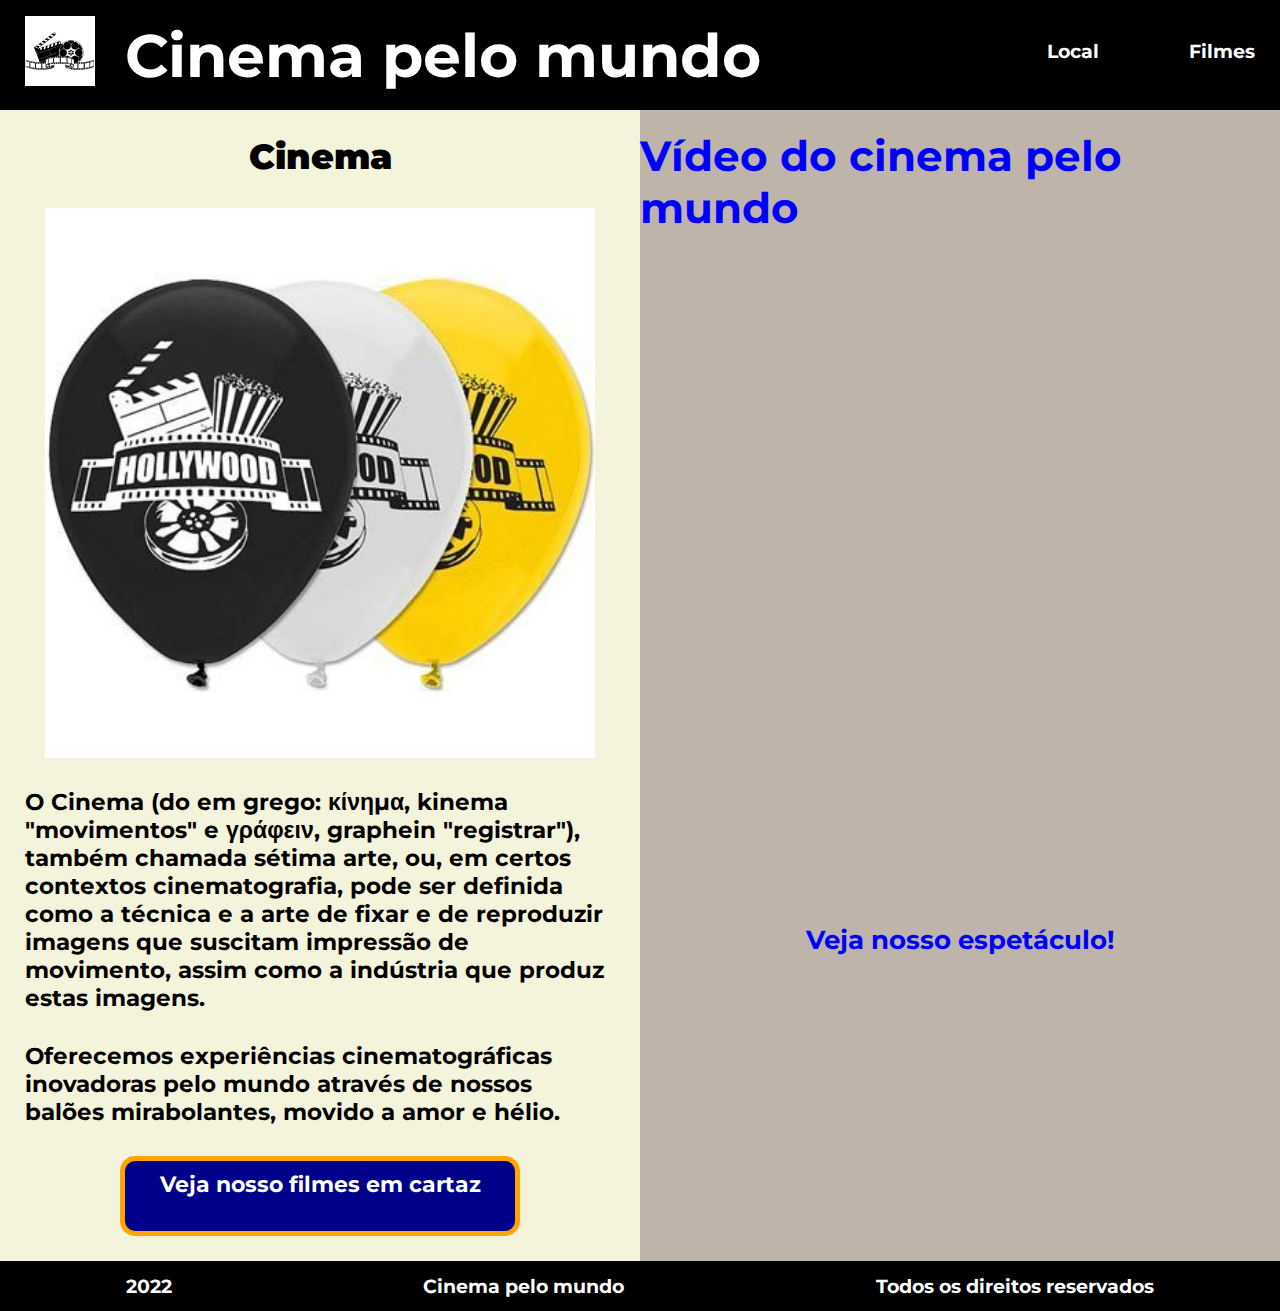
<file: index.html>
<!DOCTYPE html>
<html lang="pt-BR">
<head>
    <!--RESOLUÇÃO DE TELA: 2560 x 1080-->
    <meta charset="UTF-8"><!---->
    <meta name="viewport" content="width=device-width, initial-scale=1.0">
    <title>Home</title>
    <meta name="description" content="Cinema pelo mundo">
    <link rel="stylesheet" type="text/css" href="style.css">
</head>
<body>
    <header class="cabecalho">
        <nav class="cabecalho_menu">
            <div class="cabecalho_2">
                <a href="index.html"><img class="cabecalho_imagem" src="img/logo.jpg" alt="logo.jpg"></a>
                <h1 class="cabecalho_item"><a href="index.html">Cinema pelo mundo</a></h1>
            </div>
            <div class="cabecalho_3">
                <h3 class="cabecalho_item"><a href="local.html">Local</a></h3>
                <h3 class="cabecalho_item"><a href="filmes.html">Filmes</a></h3>
            </div>

        </nav>
    </header>



    <main>
        <section class="conteudo">
            <div class="conteudo_esquerdo">
                <h2 class="conteudo_titulo"><strong>Cinema</strong></h2>
                <img class="conteudo_imagem" src="img/balaoCinema.jpg" alt="balao_cinema.jpg">
                <p class="conteudo_paragrafo">O Cinema (do em grego: κίνημα, kinema "movimentos" e γράφειν, graphein "registrar"), também chamada sétima arte, ou, em certos contextos cinematografia, pode ser definida como a técnica e a arte de fixar e de reproduzir imagens que suscitam impressão de movimento, assim como a indústria que produz estas imagens.</p>
                <p class="conteudo_paragrafo">Oferecemos experiências cinematográficas inovadoras pelo mundo através de nossos balões mirabolantes, movido a amor e hélio.</p>
                <a class="conteudo_botao" href="filmes.html">Veja nosso filmes em cartaz</a>
            </div>
            <div class="conteudo_direito">
                <h2 class="conteudo_h2">Vídeo do cinema pelo mundo</h2>
                
                    <iframe class="conteudo_video" width="600" height="315" src="https://www.youtube.com/embed/avFXu5dJQII" title="YouTube video player" frameborder="0" allow="accelerometer; autoplay; clipboard-write; encrypted-media; gyroscope; picture-in-picture" allowfullscreen></iframe>
                
                <h3 class="conteudo_h3">Veja nosso espetáculo!</h3>
            </div>
        </section>
    </main>



    <footer class="conteudo_footer">
        <h3 class="conteudo_footer_h3">2022</h3>
        <h3 class="conteudo_footer_h3">Cinema pelo mundo</h3>
        <h3 class="conteudo_footer_h3">Todos os direitos reservados</h3>
    </footer>
</body>
</html>
</file>
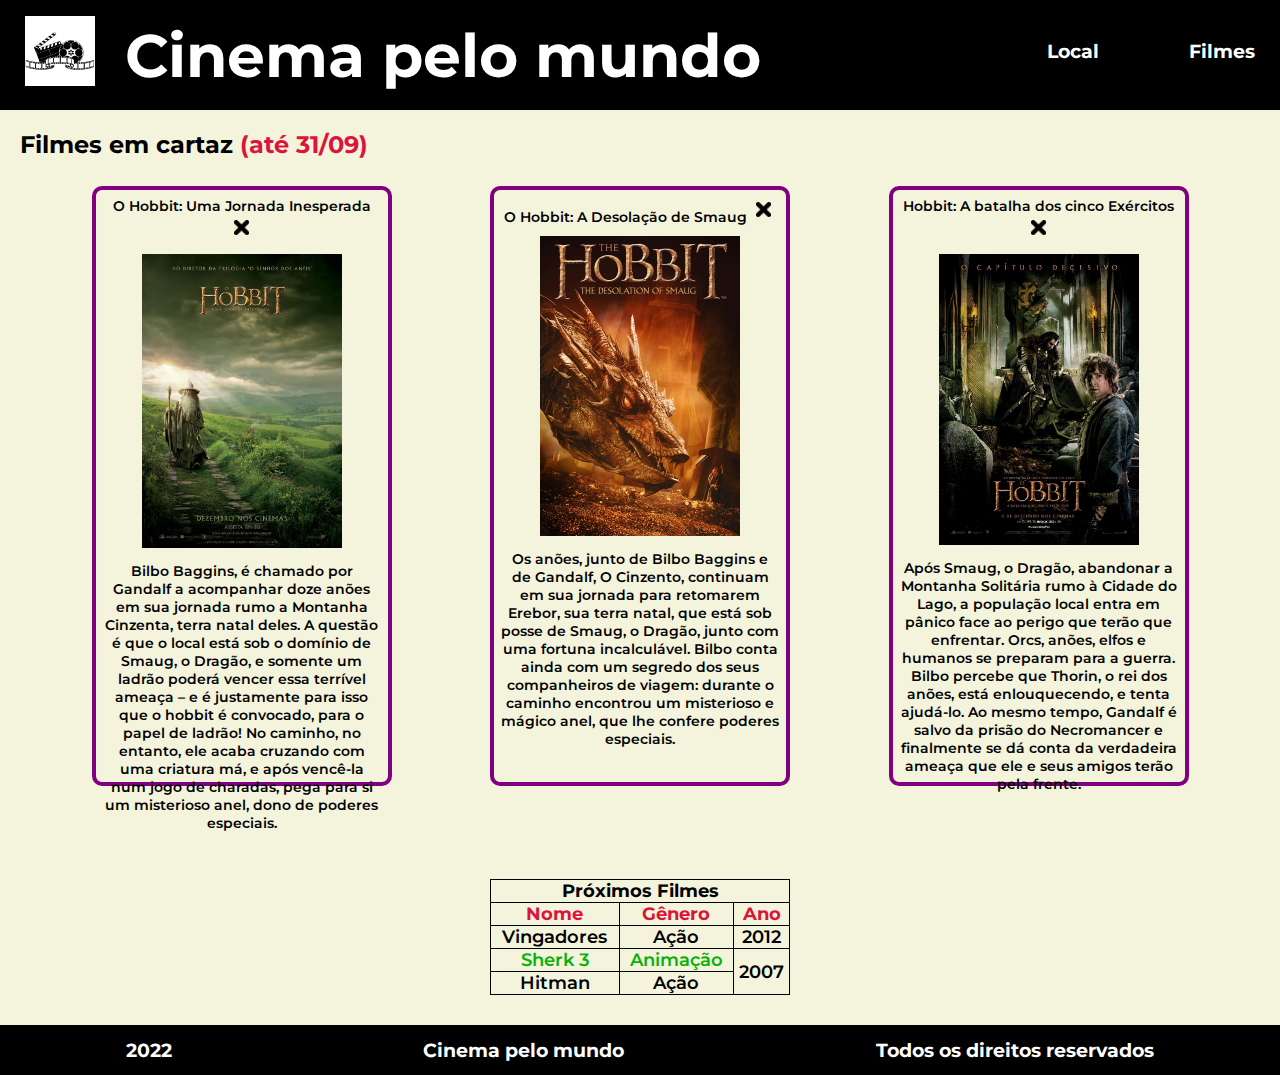
<file: filmes.html>
<!DOCTYPE html>
<html lang="pt-BR">
<head>
    <!--RESOLUÇÃO DE TELA: 2560 x 1080-->
    <meta charset="UTF-8"><!---->
    <meta name="viewport" content="width=device-width, initial-scale=1.0">
    <title>Filmes</title>
    <meta name="description" content="Cinema pelo mundo">
    <link rel="stylesheet" type="text/css" href="style.css">
</head>
<body>
    <header>
        <nav class="cabecalho_menu">
            <div class="cabecalho_2">
                <a href="index.html"><img class="cabecalho_imagem" src="img/logo.jpg" alt="logo.jpg"></a>
                <h1 class="cabecalho_item"><a href="index.html">Cinema pelo mundo</a></h1>
            </div>
            <div class="cabecalho_3">
                <h3 class="cabecalho_item"><a href="local.html">Local</a></h3>
                <h3 class="cabecalho_item"><a href="filmes.html">Filmes</a></h3>
            </div>
        </nav>
    </header>


    <div class="titulo_filmes">
        <h2 class="filme_cartaz">Filmes em cartaz <span class="tr_1">(até 31/09)</span></h2>
     </div>

    <main class="corpo_filme">
        


        <div class="filme_1">
            <p>O Hobbit: Uma Jornada Inesperada <img class="img_1" src="img/icon-close.png" alt=""></p>
            <p><img class="figura_filme" src="img/Hobbit1.jpg" alt="O Hobbit: Uma Jornada Inesperada."></p>
            <p>Bilbo Baggins, é chamado por Gandalf a acompanhar doze anões em sua jornada rumo a Montanha Cinzenta, terra natal deles. A questão é que o local está sob o domínio de Smaug, o Dragão, e somente um ladrão poderá vencer essa terrível ameaça – e é justamente para isso que o hobbit é convocado, para o papel de ladrão! No caminho, no entanto, ele acaba cruzando com uma criatura má, e após vencê-la num jogo de charadas, pega para si um misterioso anel, dono de poderes especiais.</p>
        </div>
        <div class="filme_2">
             <p>O Hobbit: A Desolação de Smaug <img class="img_1" src="img/icon-close.png" alt=""</p>
             <p><img class="figura_filme" src="img/Hobbit2.jpg" alt="O Hobbit: A Desolação de Smaug."></p>
             <p>Os anões, junto de Bilbo Baggins e de Gandalf, O Cinzento, continuam em sua jornada para retomarem Erebor, sua terra natal, que está sob posse de Smaug, o Dragão, junto com uma fortuna incalculável. Bilbo conta ainda com um segredo dos seus companheiros de viagem: durante o caminho encontrou um misterioso e mágico anel, que lhe confere poderes especiais.</p>
        </div>
        <div class="filme_3">
            <p>Hobbit: A batalha dos cinco Exércitos <img class="img_1" src="img/icon-close.png" alt=""</p>
            <p><img class="figura_filme" src="img/Hobbit3.jpg" alt="O Hobbit: A batalha dos cinco Exércitos"></p>
            <p>Após Smaug, o Dragão, abandonar a Montanha Solitária rumo à Cidade do Lago, a população local entra em pânico face ao perigo que terão que enfrentar. Orcs, anões, elfos e humanos se preparam para a guerra. Bilbo percebe que Thorin, o rei dos anões, está enlouquecendo, e tenta ajudá-lo. Ao mesmo tempo, Gandalf é salvo da prisão do Necromancer e finalmente se dá conta da verdadeira ameaça que ele e seus amigos terão pela frente.</p>
        </div>
    </main>


    <div class="tabela">
        <table class="corpo_tabela" border="1">
            <thead>
                <tr>
                  <th colspan="3">Próximos Filmes</th>
                </tr>
                <tr class="tr_1">
                    <th >Nome</th>
                    <th>Gênero</th>
                    <th>Ano</th>
                </tr>
                <tr>
                    <td>Vingadores</td>
                    <td>Ação</td>
                    <td>2012</td>
                </tr>
                <tr>
                    <td class="td_1">Sherk 3</td>
                    <td class="td_1">Animação</td>
                    <td rowspan="2">2007</td>
                </tr>
                <tr>
                    <td>Hitman</td>
                    <td>Ação</td>
                </tr>
            </thead>

        </table>
    </div>
    <footer class="conteudo_footer">
        <h3 class="conteudo_footer_h3">2022</h3>
        <h3 class="conteudo_footer_h3">Cinema pelo mundo</h3>
        <h3 class="conteudo_footer_h3">Todos os direitos reservados</h3>
    </footer>
</body>
</html>
</file>
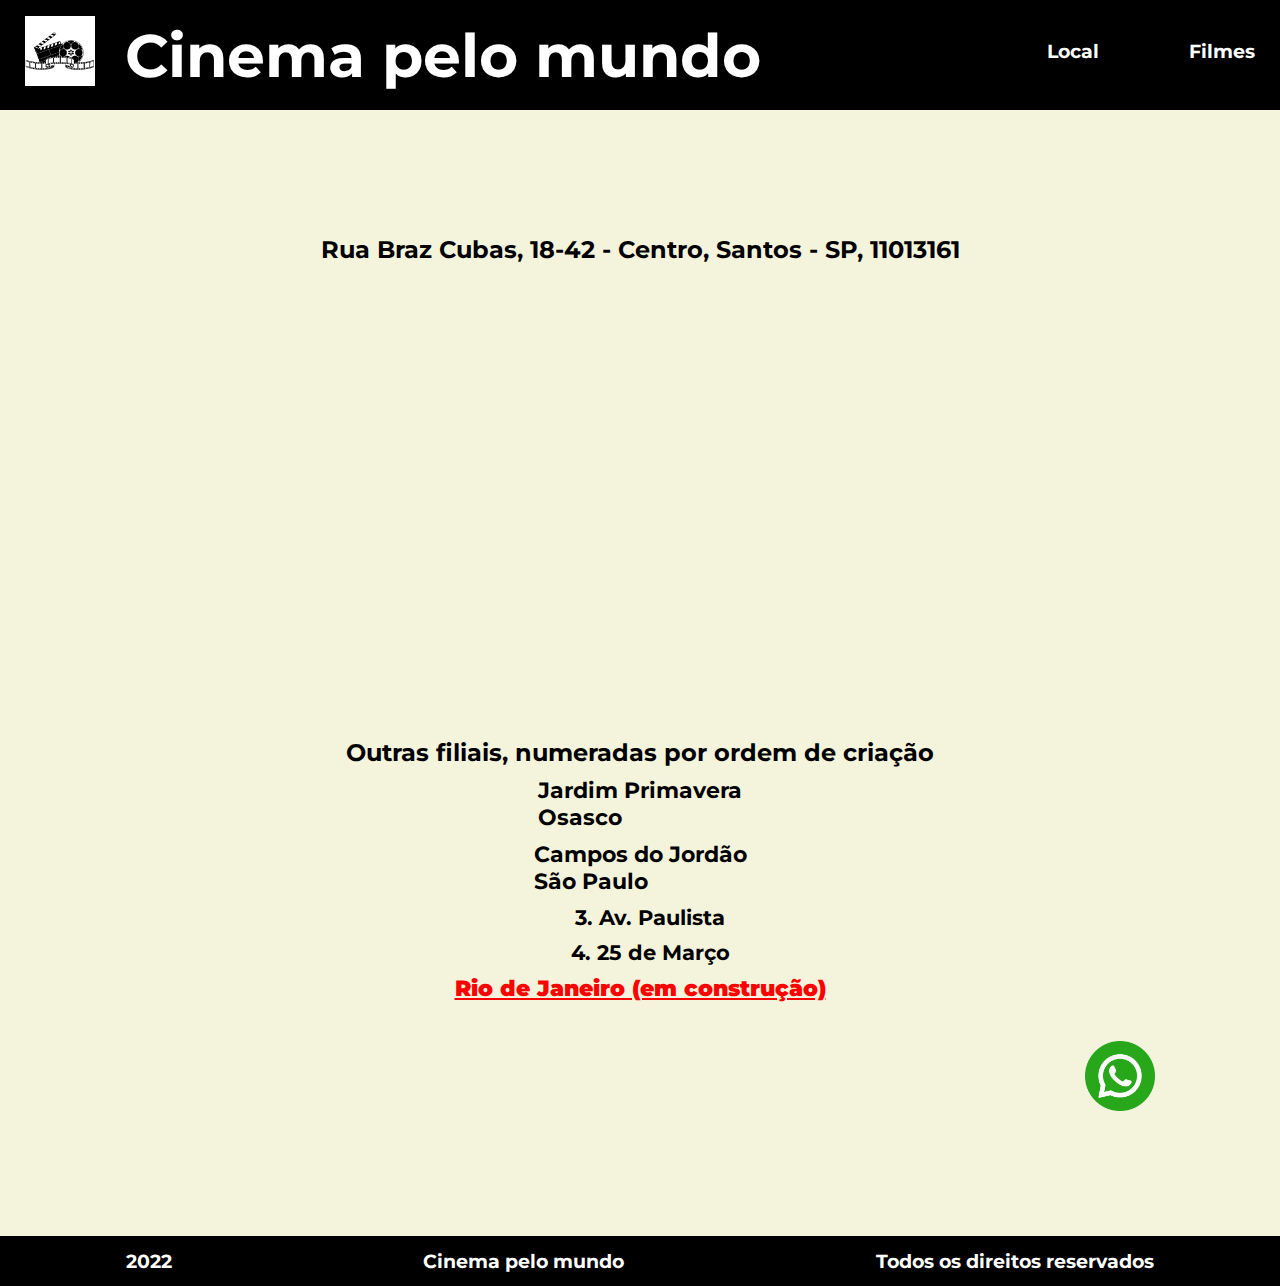
<file: local.html>
<!DOCTYPE html>
<html lang="pt-BR">
<head>
    <!--RESOLUÇÃO DE TELA: 2560 x 1080-->
    <meta charset="UTF-8"><!---->
    <meta name="viewport" content="width=device-width, initial-scale=1.0">
    <title>Local</title>
    <meta name="description" content="Cinema pelo mundo">
    <link rel="stylesheet" type="text/css" href="style.css">
</head>
<body>
    <header>
        <nav class="cabecalho_menu">
            <div class="cabecalho_2">
                <a href="index.html"><img class="cabecalho_imagem" src="img/logo.jpg" alt="logo.jpg"></a>
                <h1 class="cabecalho_item"><a href="index.html">Cinema pelo mundo</a></h1>
            </div>
            <div class="cabecalho_3">
                <h3 class="cabecalho_item"><a href="">Local</a></h3>
                <h3 class="cabecalho_item"><a href="filmes.html">Filmes</a></h3>
            </div>
        </nav>
    </header>
    <main class="main_local">
    <div class="corpo_local">
        <h2 class="titulo_local">Rua Braz Cubas, 18-42 - Centro, Santos - SP, 11013161</h2>
        <div class="mapa_local"><iframe src="https://www.google.com/maps/embed?pb=!1m18!1m12!1m3!1d3646.7555966332334!2d-46.3245017!3d-23.933707100000007!2m3!1f0!2f0!3f0!3m2!1i1024!2i768!4f13.1!3m3!1m2!1s0x94ce048008c9ee65%3A0x59c25a685f05f6dd!2sR.%20Braz%20Cubas%2C%2018%20-%20Centro%2C%20Santos%20-%20SP%2C%2011013-160!5e0!3m2!1spt-BR!2sbr!4v1671048268065!5m2!1spt-BR!2sbr" width="600" height="450" style="border:0;" allowfullscreen="" loading="lazy" referrerpolicy="no-referrer-when-downgrade"></iframe>
        </div>
        <h2 class="titulo_local">Outras filiais, numeradas por ordem de criação</h2>
        <p class="paragrafo_local">Jardim Primavera<br>Osasco</p>
        <p class="paragrafo_local">Campos do Jordão<br>São Paulo
        <p class="recuo">3. Av. Paulista</p>
        <p class="recuo"> 4. 25 de Março</strong></p>
        <p class="paragrafo_vermelho">Rio de Janeiro (em construção)</p><br>
        <p class="wats"> <a href="https://www.whatsapp.com/"><img class="image_wats" src="img/logo-whatsapp.png" alt="logo-whatsapp"></a></p>
      </div>
     </main>


    <footer class="conteudo_footer">
        <h3 class="conteudo_footer_h3">2022</h3>
        <h3 class="conteudo_footer_h3">Cinema pelo mundo</h3>
        <h3 class="conteudo_footer_h3">Todos os direitos reservados</h3>
    </footer>
</body>
</html>
</file>
<file: style.css>
@import url('https://fonts.googleapis.com/css2?family=Montserrat:wght@100&display=swap');
*{
    margin: 0px;
    padding: 0px;
    box-sizing: border-box;
}
body{
    font-size: 100%;
    font-family:'Montserrat', sans-serif;

}
.cabecalho_menu {
    background-color: black;
    width: 100%;
    color: #ffffff;
    height: 110px;
    display: flex;
    flex-direction: row;
    gap: 32px;
    justify-content: space-between;
    padding: 25px;
}
.cabecalho_imagem {
    height: 70px;

}
a{
    text-decoration: none;
    color: #ffffff;

}
.cabecalho_2{
    display: flex;
    align-items: center;
    font-size: 30px;
    gap: 30px;
}
.cabecalho_3{
    display: flex;
    gap: 90px;
    margin-top: 15px;

}
.conteudo {
    display: flex;
    flex-direction: row;
    flex-flow: space-between;
    align-items: stretch;
    color: black;
    height: 80%;

}
.conteudo_esquerdo {
    background-color:#f4f4dc;
   /* height: 1000px;*/
    display: flex;
    flex-direction: column;
    width: 50%;
    align-items: center;
    align-self: center;
    gap: 30px;
    padding: 25px;
    font-size: 23px;
    font-weight: bold;
}
.conteudo_imagem{
    width: 550px;
}
.conteudo_titulo{
    font-size: 35px;
    font-weight: 700;
}
.conteudo_botao{
    border: 5px solid orange;
    background-color: darkblue;
    height: 80px;
    width: 400px;
    border-radius: 15px;
    font-weight: bold;
    font-size: 22px;
    text-align:center;
    padding: 10px;
  
    
}
.conteudo_botao:hover{
    opacity: 0.7;

}
.conteudo_direito {
    background-color: rgb(190, 180, 169);
    /*height: 1000px;*/
    display: flex;
    flex-direction: column;
    width: 50%;
    align-self: stretch;
    align-items: center;
    gap: 100px;
    /*padding: 25px;*/
    color: blue;
    font-size: 22px;

}
.conteudo_h2{
    margin-top: 20px;
    font-size: 42px;
}
.conteudo_video{
    width: 550px;
    height: 400px;
    margin-top: 90px;
    


}


.conteudo_footer{
    display: flex;
    background-color: black;
    height: 50px;
    color: #ffffff;
    justify-content: space-around;
    align-items: center;

}

/*/////////////////////////////////////////////FILMES///////////////////////////////////////////*/

.titulo_filmes{
    display: flex;
    background-color:#f4f4dc;
    
}


.h2{
    margin-top: 100px;
    background-color:#f4f4dc;
}


.corpo_filme{
    display: flex;
    justify-content: space-evenly;
    background-color:#f4f4dc;
    height: 700px;
    width: 100vw;



}
.figura_filme{
    width: 200px;
    border-left: 15px;
    padding-top: 10px;
    padding-bottom: 10px;
    
}
.filme_1{
    float: right;
    width: 300px;
    height: 600px;
    text-align: center;
    text-indent: 0;
    border: 4px solid purple;
    margin: 0.5em;
    padding: 0.5em;
    border-radius: 10px;
    font-weight: 600;
    font-size: 14px;
    color: black;
}
.filme_2{
    float: right;
    width: 300px;
    height: 600px;
    text-align: center;
    text-indent: 0;
    border: 4px solid purple;
    margin: 0.5em;
    padding: 0.5em;
    border-radius: 10px;
    font-weight: 600;
    font-size: 14px;
    color: black;
}
.filme_3{
    float: right;
    width: 300px;
    height: 600px;
    text-align: center;
    text-indent: 0;
    border: 4px solid purple;
    margin: 0.5em;
    padding: 0.5em;
    border-radius: 10px;
    font-weight: 600;
    font-size: 14px;
    color: black;
}
.filme_cartaz{
    margin: 20px;
}
.img_1{
    width: 15px; 
    cursor: pointer; 
    margin: 5px;
}
.tr_1{
    color: crimson;
}
.td_1{
    color: rgb(10, 177, 7);
}
.corpo_tabela{
    border: 1px solid;
    border-collapse: collapse ;
    border-color: black;
    font-size: large;
    font-weight: 600;
    text-align: center;
    width: 300px;

    
}
.tabela{
   background-color:#f4f4dc;
   display: flex;
   justify-content: center;
   padding-bottom: 30px;
}
/*////////////////////////////////////////////Local///////////////////////////////////////*/
.main_local{
  height: 80%;
}
.corpo_local{
    display: flex;
    flex-direction: column;
    gap: 10px;
    align-items: center;
    padding: 125px;
    background-color:#f4f4dc;
    font-weight: 700;
    

}
.recuo{
    text-indent: 20px;
    font-size: 21px;

}
.paragrafo_vermelho{
    color: red;
    font-size: 22px;
    text-decoration: underline;
    font-weight: 900;
    
}
.paragrafo_local{
    font-size: 22px;
}
.wats{
  align-self: flex-end;
}
.image_wats{
    width: 70px;
    float: right;
    text-indent: 10px;
}
</file>
